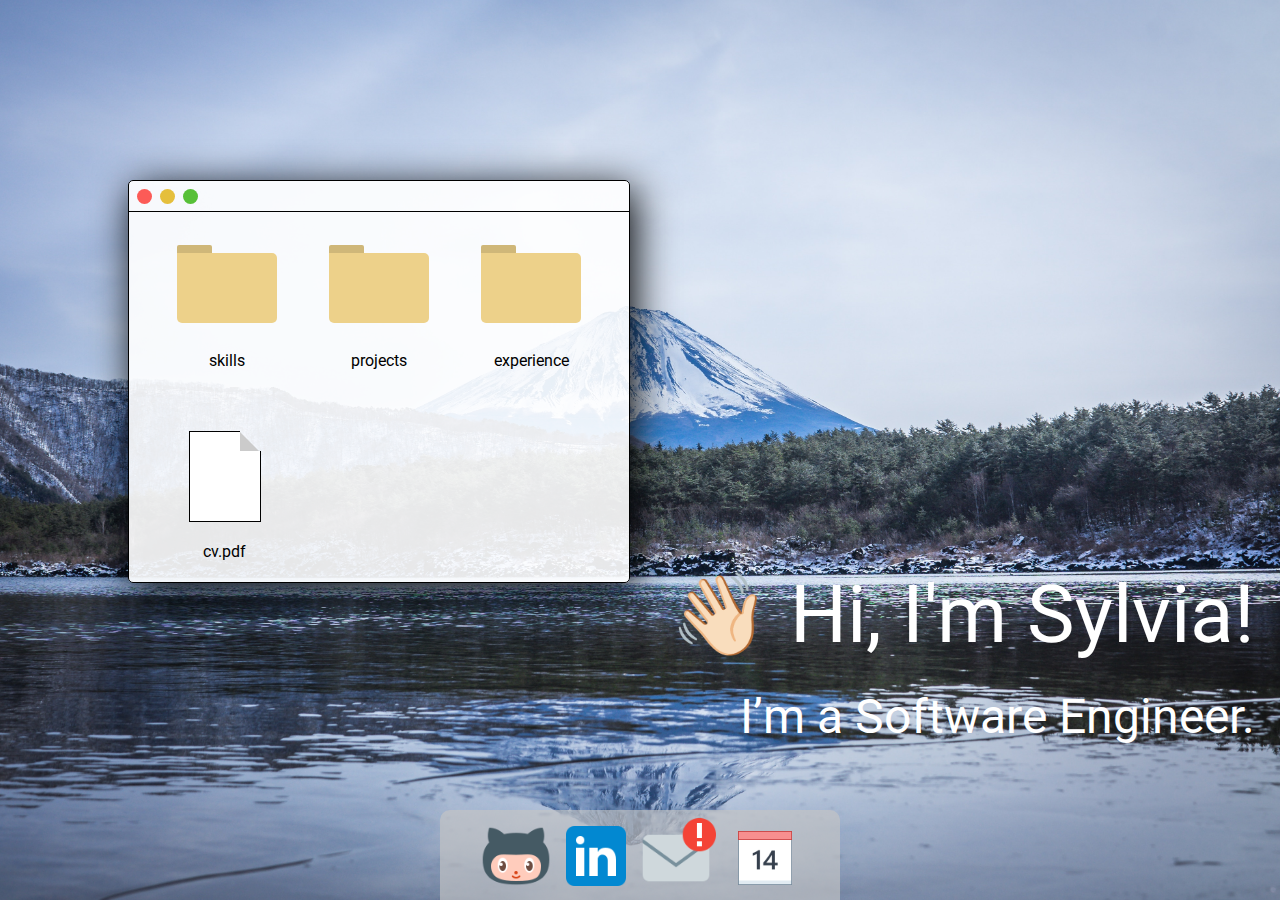
<file: index.html>
<!DOCTYPE html>
<html lang="en">

<head>
    <meta charset="UTF-8">
    <meta name="viewport" content="width=device-width, initial-scale=1.0">
    <meta http-equiv="X-UA-Compatible" content="ie=edge">
    <link rel="stylesheet" href="./public/style.css">
    <link href="https://fonts.googleapis.com/css?family=Roboto:300i,400,700,900i" rel="stylesheet">
    <title>Sylvia Hoang</title>
</head>

<body>
    <div class="text-container">
        <h1>&#x1f44b;&#x1f3fb; Hi, I'm Sylvia!</h1>
        <h2>I’m a Software Engineer.</h2>
    </div>
    <section class="tab-section">
        <div id="homeTab" class="tab-container home-tab">
            <div id="homeTabHandle" class="handle-dots-container tab-handle">
                <div class="red">
                    <div class="dot-symbol red-x">&#10005;</div>
                </div>
                <div class="yellow">
                    <div class="dot-symbol yellow-x">&#8212;</div>
                </div>
                <div class="green">
                    <div class="dot-symbol green-x">⤢</div>
                </div>
            </div>
            <div class="tab-contents">
                <div class="skills-folder">
                    <div class="folder skills-folder-close">
                        <div class="folder-top"></div>
                        <div class="folder-bod"></div>
                    </div>
                    <div class="folder folder-open skills-folder-open" style="display: none">
                        <div class="folder-top"></div>
                        <div class="folder-bod-open-back"></div>
                        <div class="folder-bod-open"></div>
                    </div>
                    <div class="folder-text">skills</div>
                </div>
                <div class="projects-folder">
                    <div class="folder projects-folder-close">
                        <div class="folder-top"></div>
                        <div class="folder-bod"></div>
                    </div>
                    <div class="folder folder-open projects-folder-open" style="display: none">
                        <div class="folder-top"></div>
                        <div class="folder-bod-open-back"></div>
                        <div class="folder-bod-open"></div>
                    </div>
                    <div class="folder-text">projects</div>
                </div>
                <div class="experience-folder">
                    <div class="folder experience-folder-close">
                        <div class="folder-top"></div>
                        <div class="folder-bod"></div>
                    </div>
                    <div class="folder folder-open experience-folder-open" style="display: none">
                        <div class="folder-top"></div>
                        <div class="folder-bod-open-back"></div>
                        <div class="folder-bod-open"></div>
                    </div>
                    <div class="folder-text">experience</div>
                </div>
                <div class="cv-file">
                    <a href="./public/assets/SylviaHoangCV2.1.pdf" target="_blank">
                        <div class="file">
                            <div class="file-left"></div>
                            <div class="file-corner"></div>
                            <div class="file-bod"></div>
                        </div>
                    </a>
                    <div class="file-text">cv.pdf</div>
                </div>

            </div>
        </div>
        <div id="skillsTab" class="tab-container skills-tab" style="display: none">
            <div id="skillsTabHandle" class="handle-dots-container tab-handle">
                <div class="red" id="skills-tab-red">
                    <div class="dot-symbol red-x">&#10005;</div>
                </div>
                <div class="yellow">
                    <div class="dot-symbol yellow-x">&#8212;</div>
                </div>
                <div class="green">
                    <div class="dot-symbol green-x">⤢</div>
                </div>

            <div class="tab-title">skills</div>
            </div>


            <div class="tab-contents">
                <div class="tab-contents-sub-title">Tech Skills</div>
                <div class="tab-contents-inner">
                    <div class="skills-icon-container">
                        <div class="html-icon folder">
                            <img class="icon-img" src="public/assets/react.png">
                        </div>
                        <div class="folder-text">React.js</div>
                    </div>
                    <div class="skills-icon-container">
                        <div class="html-icon folder">
                            <img class="icon-img" src="public/assets/handlebars.png">
                        </div>
                        <div class="folder-text">Handlebars</div>
                    </div>
                    <div class="skills-icon-container">
                        <div class="js-icon folder">
                            <img class="icon-img" src="public/assets/icons8-javascript-100.png">
                        </div>
                        <div class="folder-text">Javascript</div>

                    </div>
                    <div class="skills-icon-container">
                        <div class="node-icon folder">
                            <img class="icon-img" src="public/assets/icons8-nodejs-100.png">
                        </div>
                        <div class="folder-text">Node.js</div>

                    </div>
                    <div class="skills-icon-container">
                        <div class="postgresql-icon folder">
                            <img class="icon-img" src="public/assets/icons8-postgresql-100.png">
                        </div>
                        <div class="folder-text">Postgresql</div>

                    </div>
                    <div class="skills-icon-container">
                        <div class="html-icon folder">
                            <img class="icon-img" src="public/assets/icons8-html-5-100.png">
                        </div>
                        <div class="folder-text">HTML</div>
                    </div>
                    <div class="skills-icon-container">
                        <div class="css-icon folder">
                            <img class="icon-img" src="public/assets/icons8-css3-100.png">
                        </div>
                        <div class="folder-text">CSS</div>
                    </div>
                </div>

                <div class="tab-contents-sub-title">Other Skills</div>
                <div class="tab-contents-inner">
                    <div class="skills-icon-container">
                        <div class="css-icon folder">
                            <img class="icon-img" src="public/assets/figma.png">
                        </div>
                        <div class="folder-text">Figma</div>
                    </div>
                    <div class="skills-icon-container">
                        <div class="css-icon folder">
                            <img class="icon-img" src="public/assets/photoshop.png">
                        </div>
                        <div class="folder-text">Photoshop</div>
                    </div>
                    <div class="skills-icon-container">
                        <div class="css-icon folder">
                            <img class="icon-img" src="public/assets/illustrator.jpg">
                        </div>
                        <div class="folder-text">Illustrator</div>
                    </div>
                    <div class="skills-icon-container">
                        <div class="css-icon folder">
                            <img class="icon-img" src="public/assets/fcp.png">
                        </div>
                        <div class="folder-text">Final Cut Pro</div>
                    </div>
                    <div class="skills-icon-container">
                        <div class="css-icon folder">
                            <img class="icon-img" src="public/assets/motion.png">
                        </div>
                        <div class="folder-text">Motion</div>
                    </div>
                </div>

            </div>
        </div>
        <div id="projectsTab" class="tab-container projects-tab" style="display: none">

            <div id="projectsTabHandle" class="handle-dots-container tab-handle">
                <div class="red" id="projects-tab-red">
                    <div class="dot-symbol red-x">&#10005;</div>
                </div>
                <div class="yellow">
                    <div class="dot-symbol yellow-x">&#8212;</div>
                </div>
                <div class="green">
                    <div class="dot-symbol green-x">⤢</div>
                </div>

            <div class="tab-title">projects</div>
            </div>


            <div class="tab-contents">
                <div>
                    <div class="folder client-projects-folder client-projects-folder-close">
                        <div class="folder-top"></div>
                        <div class="folder-bod"></div>
                    </div>
                    <div class="folder client-projects-folder folder-open client-projects-folder-open"
                        style="display: none">
                        <div class="folder-top"></div>
                        <div class="folder-bod-open-back"></div>
                        <div class="folder-bod-open"></div>
                    </div>
                    <div class="folder-text">client projects</div>
                </div>
                <div>
                    <div class="folder team-projects-folder team-projects-folder-close">
                        <div class="folder-top"></div>
                        <div class="folder-bod"></div>
                    </div>
                    <div class="folder folder-open team-projects-folder-open" style="display: none">
                        <div class="folder-top"></div>
                        <div class="folder-bod-open-back"></div>
                        <div class="folder-bod-open"></div>
                    </div>
                    <div class="folder-text">team projects</div>
                </div>
                <div>
                    <div class="folder personal-projects-folder personal-projects-folder-close">
                        <div class="folder-top"></div>
                        <div class="folder-bod"></div>
                    </div>
                    <div class="folder folder-open personal-projects-folder-open" style="display: none">
                        <div class="folder-top"></div>
                        <div class="folder-bod-open-back"></div>
                        <div class="folder-bod-open"></div>
                    </div>
                    <div class="folder-text">personal projects</div>
                </div>
            </div>
        </div>
        <div id="clientProjectsTab" class="tab-container client-projects-tab" style="display: none">

            <div id="clientProjectsTabHandle" class="handle-dots-container tab-handle">
                <div class="red" id="client-projects-tab-red">
                    <div class="dot-symbol red-x">&#10005;</div>
                </div>
                <div class="yellow">
                    <div class="dot-symbol yellow-x">&#8212;</div>
                </div>
                <div class="green">
                    <div class="dot-symbol green-x">⤢</div>
                </div>

            <div class="tab-title">client projects</div>
            </div>


            <div class="tab-contents">
                <div class="project-object">
                    <h3 class="project-object-title project-re4w">
                        <img src="./public/assets/icons8-external-link-16.png" />Recycling Heroes (RE4.W)
                    </h3>
                    <div class="project-object-description">
                        Educational and interactive recylcling game for kids<br><br>My role: Scrum Master
                    </div>
                    <div class="project-object-languages">
                        <div class="project-object-github-repo"><a href="https://github.com/FAC-Sixteen/RE4.W"
                                target="_blank"><img src="./public/assets/icons8-github-32.png"></a></div>
                        <div class="language-tag">Javascript</div>
                        <div class="language-tag">React.js</div>
                        <div class="language-tag">Styled Components</div>
                        <div class="language-tag">Airtable</div>
                        <div class="language-tag">Jest</div>
                        <div class="language-tag">Netlify</div>

                    </div>
                </div>
            </div>
        </div>
        <div id="teamProjectsTab" class="tab-container team-projects-tab" style="display: none">

            <div id="teamProjectsTabHandle" class="handle-dots-container tab-handle">
                <div class="red" id="team-projects-tab-red">
                    <div class="dot-symbol red-x">&#10005;</div>
                </div>
                <div class="yellow">
                    <div class="dot-symbol yellow-x">&#8212;</div>
                </div>
                <div class="green">
                    <div class="dot-symbol green-x">⤢</div>
                </div>
                <div class="tab-title">team projects</div>
            </div>
            <div class="tab-contents">
                <div class="project-object">
                    <h3 class="project-object-title project-zappy">
                        <img src="./public/assets/icons8-external-link-16.png" />
                        <a href="https://chrome.google.com/webstore/detail/zappy/ejceghnmgiembcbacnnoepnakkjbemab" target="_blank">Zappy</a>
                    </h3>
                    <div class="project-object-description">
                        Chrome web extension which enhances your clothes shopping experience. Once added to your browser, the Zappy bar helpfully appears at the top of your window when you click onto a fashion product page, and using the average lifetime of an item of clothing, the item type and the price, it calculates the cost per wear. <br><br>My role: DevOps
                    </div>
                    <div class="project-object-languages">
                        <div class="project-object-github-repo"><a href="https://github.com/seabasshoang/zappy"
                                target="_blank"><img src="./public/assets/icons8-github-32.png"></a></div>
                        <div class="language-tag">Javascript</div>
                        <div class="language-tag">CircleCI</div>
                        <div class="language-tag">Chrome Web Store</div>
                        <div class="language-tag">HTML</div>
                        <div class="language-tag">CSS</div>

                    </div>
                </div>
                <div class="project-object">
                    <h3 class="project-object-title project-remindly">
                        <img src="./public/assets/icons8-external-link-16.png" />Remindly
                    </h3>
                    <div class="project-object-description">
                        Birthday/events reminder app.<br><br>My role: UX Lead
                    </div>
                    <div class="project-object-languages">
                        <div class="project-object-github-repo"><a href="https://github.com/seabasshoang/Remindly/tree/master"
                                target="_blank"><img src="./public/assets/icons8-github-32.png"></a></div>
                        <div class="language-tag">Javascript</div>
                        <div class="language-tag">Express</div>
                        <div class="language-tag">Node.js</div>
                        <div class="language-tag">Handlebars</div>
                        <div class="language-tag">Postgresql</div>
                        <div class="language-tag">Jest</div>
                        <div class="language-tag">Twilio</div>
                        <div class="language-tag">bcrypt</div>
                        <div class="language-tag">JWT</div>
                        <div class="language-tag">Travis</div>
                        <div class="language-tag">Heroku Scheduler</div>
                        <div class="language-tag">Heroku</div>

                    </div>
                </div>
                <div class="project-object">
                    <h3 class="project-object-title">
                        <img src="./public/assets/icons8-external-link-16.png" />
                        <a href="https://train-departures-app.herokuapp.com/" target="_blank">Train Departure App</a>
                    </h3>
                    <div class="project-object-description">
                        An app that allows the user to search and check next train departure times from any underground
                        station.
                    </div>
                    <div class="project-object-languages">
                        <div class="project-object-github-repo"><a href="https://github.com/seabasshoang/week5-trains"
                                target="_blank"><img src="./public/assets/icons8-github-32.png"></a></div>
                        <div class="language-tag">Javascript</div>
                        <div class="language-tag">Node.js</div>
                        <div class="language-tag">Travis</div>
                        <div class="language-tag">TFL API</div>
                        <div class="language-tag">Heroku</div>

                    </div>
                </div>
                <div class="project-object">
                    <h3 class="project-object-title">
                        <img src="./public/assets/icons8-external-link-16.png" />
                        <a href="https://fac-sixteen.github.io/Week3-Magic3/" target="_blank">FoodFlix</a>
                    </h3>
                    <div class="project-object-description">
                        API app matching a movie with a meal.
                    </div>
                    <div class="project-object-languages">
                        <div class="project-object-github-repo"><a href="https://github.com/FAC-Sixteen/Week3-Magic3"
                                target="_blank"><img src="./public/assets/icons8-github-32.png"></a></div>
                        <div class="language-tag">Javascript</div>

                    </div>
                </div>
                <div class="project-object">
                    <h3 class="project-object-title">
                        <img src="./public/assets/icons8-external-link-16.png" />
                        <a href="https://afternoon-escarpment-93849.herokuapp.com/" target="_blank">World Search</a>
                    </h3>
                    <div class="project-object-description">
                        Country search autocomplete.
                    </div>
                    <div class="project-object-languages">

                        <div class="project-object-github-repo"><a href="https://github.com/FAC-Sixteen/Wonder3-V2"
                                target="_blank"><img src="./public/assets/icons8-github-32.png"></a></div>
                        <div class="language-tag">Javascript</div>
                    </div>
                </div>
            </div>
        </div>
        <div id="personalProjectsTab" class="tab-container personal-projects-tab" style="display: none">

            <div id="personalProjectsTabHandle" class="handle-dots-container tab-handle">
                <div class="red" id="personal-projects-tab-red">
                    <div class="dot-symbol red-x">&#10005;</div>
                </div>
                <div class="yellow">
                    <div class="dot-symbol yellow-x">&#8212;</div>
                </div>
                <div class="green">
                    <div class="dot-symbol green-x">⤢</div>
                </div>
                <div class="tab-title">personal-projects</div>
            </div>
            <div class="tab-contents">
                <div class="project-object">
                    <h3 class="project-object-title project-apples">
                        <img src="./public/assets/icons8-external-link-16.png" /> Hungry for Apples
                    </h3>
                    <div class="project-object-description">
                        Rick and Morty character search
                    </div>
                    <div class="project-object-languages">
                        <span class="project-object-github-repo"><a
                                href="https://github.com/seabasshoang/hungry-for-apples" target="_blank"><img
                                    src="./public/assets/icons8-github-32.png"></a></span>
                        <span class="language-tag">Javascript</span>
                        <span class="language-tag">Express</span>
                        <span class="language-tag">Handlebars</span>
                        <span class="language-tag">Heroku</span>
                        <span class="language-tag">HTML</span>
                        <span class="language-tag">CSS</span>

                    </div>
                </div>
            </div>
        </div>
        <div class="tab-container project-detail-tab project-personal-apples-tab" id="projectPersonalApplesTab" style="display: none">
                <div id="projectPersonalApplesTabHandle" class="tab-handle">
                        <div  class="handle-dots-container">
                            <div class="red" id="project-personal-apples-tab-red">
                                <div class="dot-symbol red-x">&#10005;</div>
                            </div>
                            <div class="yellow">
                                <div class="dot-symbol yellow-x">&#8212;</div>
                            </div>
                            <div class="green">
                                <div class="dot-symbol green-x">⤢</div>
                            </div>
                        </div>
                        <div class="tab-title">hungry for apples</div>
                    </div>
                    <div class="tab-contents-projects">
                        <div class="project-icon-title">
                            <img src='./public/assets/meeseeksbox.png' alt="hungry for apples icon"/>
                            <div>
                                    <h3>Hungry For Apples?</h3>
                                    <div class="see-live">
                                            <a href="https://hungry-for-apples.herokuapp.com/" target="_blank">see live</a>
                                            <a href="https://github.com/seabasshoang/hungry-for-apples" target="_blank">github repo</a>
                                    </div>
                            </div>
                        </div>
                        
                        <div class="phone-container">
                            <img src="./public/assets/phone-apples1.png" alt="phone screen shot"/>
                            <img src="./public/assets/phone-apples2.png" alt="phone screen shot"/>
                        </div>
                        <div class="project-detail-description">
                            <h4><b>Description</b></h4>
                            <p>The description of this app will be here... yada yada yada</p>
                        </div>
                       
                    </div>
        </div>
        
        <div class="tab-container project-detail-tab project-client-re4w-tab" id="projectClientRe4wTab" style="display: none">
                <div id="projectClientRe4wTabHandle" class="tab-handle">
                        <div  class="handle-dots-container">
                            <div class="red" id="project-client-re4w-tab-red">
                                <div class="dot-symbol red-x">&#10005;</div>
                            </div>
                            <div class="yellow">
                                <div class="dot-symbol yellow-x">&#8212;</div>
                            </div>
                            <div class="green">
                                <div class="dot-symbol green-x">⤢</div>
                            </div>
                            <div class="tab-title">recycling heroes</div>
                        </div>
                    </div>
                    <div class="tab-contents-projects">
                        <div class="project-icon-title">
                            <img src='./public/assets/re4wLogo.png' alt="recycling heroes icon"/>
                            <div>
                                    <h3>Recycling Heroes</h3>
                                    <div class="see-live">
                                            <a href="https://recycling-heroes.netlify.com/" target="_blank">see live</a>
                                            <a href="https://github.com/FAC-Sixteen/RE4.W" target="_blank">github repo</a>
                                    </div>
                            </div>
                        </div>
                        
                        <div class="phone-container">
                            <img src="./public/assets/phone-re4w1.png" alt="phone screen shot"/>
                            <img src="./public/assets/phone-re4w2.png" alt="phone screen shot"/>
                        </div>
                        <div class="project-detail-description">
                            <h4><b>Description</b></h4>
                            <p>The description of this app will be here... yada yada yada</p>
                        </div>
                       
                    </div>
        </div>

        <div class="tab-container project-detail-tab project-team-remindly-tab" id="projectTeamRemindlyTab" style="display: none">
                <div id="projectTeamRemindlyTabHandle" class="tab-handle">
                        <div  class="handle-dots-container">
                            <div class="red" id="project-team-remindly-tab-red">
                                <div class="dot-symbol red-x">&#10005;</div>
                            </div>
                            <div class="yellow">
                                <div class="dot-symbol yellow-x">&#8212;</div>
                            </div>
                            <div class="green">
                                <div class="dot-symbol green-x">⤢</div>
                            </div>
                            <div class="tab-title">remindly</div>
                        </div>
                    </div>
                    <div class="tab-contents-projects">
                        <div class="project-icon-title">
                            <img src='./public/assets/remindly-icon.jpg' alt="remindly icon"/>
                            <div>
                                    <h3>Remindly</h3>
                                    <div class="see-live">
                                            <a href="https://remindly-app.herokuapp.com/" target="_blank">see live</a>
                                            <a href="https://github.com/seabasshoang/Remindly/tree/master" target="_blank">github repo</a>
                                    </div>
                            </div>
                        </div>
                        
                        <div class="phone-container">
                            <img src="./public/assets/phone-remindly2.png" alt="phone screen shot"/>
                            <img src="./public/assets/phone-remindly1.png" alt="phone screen shot"/>
                        </div>
                        <div class="project-detail-description">
                            <h4><b>Description</b></h4>
                            <p>The description of this app will be here... yada yada yada</p>
                        </div>
                       
                    </div>
        </div>
        
        <div id="experienceTab" class="tab-container experience-tab" style="display: none">
           
                <div id="experienceTabHandle" class="handle-dots-container tab-handle">
                    <div class="red" id="experience-tab-red">
                        <div class="dot-symbol red-x">&#10005;</div>
                    </div>
                    <div class="yellow">
                        <div class="dot-symbol yellow-x">&#8212;</div>
                    </div>
                    <div class="green">
                        <div class="dot-symbol green-x">⤢</div>
                    </div>
                    <div class="tab-title">experience</div>
                </div>
            <div class="tab-contents">
                <div class="experience-tab-items">
                    <div class="experience-tab-each-item">
                        <div class="experience-tab-item-dot"></div>
                        <div class="experience-tab-item-timeline"></div>
                        <div class="experience-tab-item-info">
                            <h4>March 2019 - June 2019</h4>
                            <h3>Founders and Coders C.I.C</h3>
                            <p>Founders and Coders is a 18 week full time peer-led web development bootcamp in London
                                focusing on Javascript and the fundamentals of front and backend development. This
                                course has taught me a lot from how to work on projects following agile methodologies,
                                test-driven-development as well as design and project management in which I was able to
                                explore roles of being a UX lead and a scrum master. All valuable skills in which I’m
                                eager to develop further and carry forward into my career. <br><br>During the first half
                                of
                                the
                                course, each week consisted of a 2-day project carried out in teams of 4 that was
                                dedicated to the following topics: Version control and Accessibility, Testing, Apis,
                                Node, Database, Authentication and Express. Then the second half of the course was split
                                into two larger 3 week projects one in which was a client project for a Tech for Better
                                cause.</p>
                        </div>
                    </div>
                    <div class="experience-tab-each-item">
                        <div class="experience-tab-item-dot"></div>
                        <div class="experience-tab-item-timeline"></div>
                        <div class="experience-tab-item-info">
                            <h4>March 2017 - May 2018</h4>
                            <h3>Axel Arigato - Sales Associate</h3>
                            <p>After leaving university I was keen on getting stuck in the “real world”, this being my
                                first full-time and long-term job I was able to experience various aspects of how a
                                business is run from the inside out. With Axel Arigato being a relatively young yet
                                rapidly growing retail brand, I was able to meet the CEO and Head Designer who were able
                                to give me great insight of how the company came about to how products are initially
                                mocked up and designed to how they get to the shop floor. From this experience I was
                                able to obtain many interpersonal skills that has helped me a lot in how to handle
                                different types of clients in different situations whilst working with a team. </p>
                        </div>
                    </div>
                    <div class="experience-tab-each-item">
                        <div class="experience-tab-item-dot"></div>
                        <div class="experience-tab-item-timeline"></div>
                        <div class="experience-tab-item-info">
                            <h4>September 2015 - December 2017</h4>
                            <h3>University of Essex - Marketing Student</h3>
                            <p>Through not feeling content with the path i’ve taken and the course I’ve chosen I decided
                                to make the tough decision to drop out of university and essentially start again from
                                scratch not knowing exactly what i’ll be doing, it was during this time that I began
                                taking interest in coding through dabbling in blogs and wanting to create something of
                                my own.
                            </p>
                        </div>
                    </div>
                </div>

            </div>
        </div>
    </section>
    <div id="emailTab" class="tab-container email-form-tab" style="display: none">
        <div id="emailTabHandle" class="handle-dots-container tab-handle">
            <div class="red" id="email-form-tab-red">
                <div class="dot-symbol red-x">&#10005;</div>
            </div>
            <div class="yellow">
                <div class="dot-symbol yellow-x">&#8212;</div>
            </div>
            <div class="green">
                <div class="dot-symbol green-x">⤢</div>
            </div>
        </div>
        <form method="POST" action="https://formspree.io/sylviahoang14@gmail.com">
            <p>Send me a message!</p>
            <input type="text" name="name" placeholder="Your Name" required><br>
            <input type="email" name="email" placeholder="Your Email" required><br>
            <textarea name="message" placeholder="Your Message..." required></textarea><br>
            <button type="submit">send</button>
        </form>
    </div>

    <footer class="footer-container">
        <div class="icon-container">
            <div class="footer-item">
                <a class="footer-icon" href="https://github.com/seabasshoang" target="_blank">
                    <img src="public/assets/icons8-octocat-96.png" alt="github link"></a>
                <div class="footer-title">
                    GitHub
                </div>
            </div>
            <div class="footer-item">

                <a class="footer-icon" href="http://www.linkedin.com/in/sylvia-hoang" target="_blank"><img
                        src="public/assets/icons8-linkedin-96.png" alt="linkedin link"></a>
                <div class="footer-title">
                    Linkedin
                </div>
            </div>
            <div class="footer-item">
                <img class="email-icon footer-icon" src="public/assets/icons8-important-mail-96.png" alt="email icon">
                <div class="footer-title">
                    Contact me
                </div>
            </div>
            <div class="footer-item">
                <img class="footer-icon" src="public/assets/icons8-calendar-14-80.png" style="width: 60px; margin: 10px"
                    alt="calendar" class="calendar-icon">
                <div class="footer-title">
                    Calendar
                </div>
            </div>
            <span class="trash-icon">&#x1f5d1;</span>
        </div>
        <div class="footer-bg"></div>
    </footer>
    <script src="dom.js"></script>
</body>

</html>
</file>
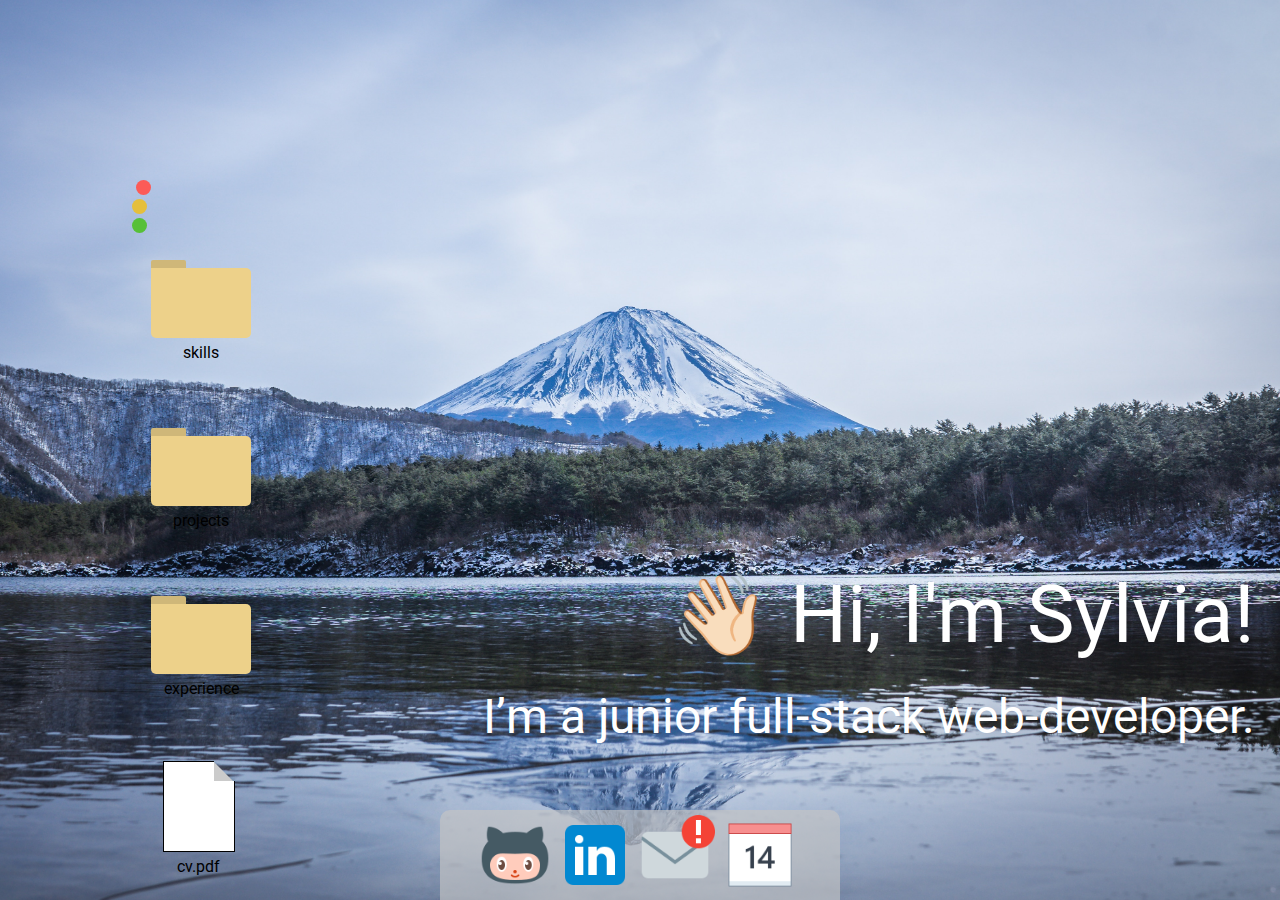
<file: public/index.html>
<!DOCTYPE html>
<html lang="en">
<head>
    <meta charset="UTF-8">
    <meta name="viewport" content="width=device-width, initial-scale=1.0">
    <meta http-equiv="X-UA-Compatible" content="ie=edge">
    <link rel="stylesheet" href="./style.css">
    <link href="https://fonts.googleapis.com/css?family=Roboto:300i,400,700,900i" rel="stylesheet">
    <title>Sylvia Hoang</title>
</head>
<body>
    <div class="text-container">
        <h1>&#x1f44b;&#x1f3fb; Hi, I'm Sylvia!</h1>
        <h2>I’m a junior full-stack web-developer.</h2>
    </div>
    <section class="tab-section">
        <div class="hometab-container">
            <div class="hometab-handle">
                    <div class="red"></div>
                    <div class="yellow"></div>
                    <div class="green"></div>
                
            </div>
            <div class="hometab-contents">
                <div class="skills-folder">
                    <div class="folder">
                        <div class="folder-top"></div>
                        <div class="folder-bod"></div>
                        <div class="folder-text">skills</div>
                    </div>
                </div>
                    <div class="projects-folder">
                        <div class="folder">
                            <div class="folder-top"></div>
                            <div class="folder-bod"></div>
                            <div class="folder-text">projects</div>
                        </div>
                    </div>
                    <div class="experience-folder">
                        <div class="folder">
                            <div class="folder-top"></div>
                            <div class="folder-bod"></div>
                            <div class="folder-text">experience</div>
                        </div>
                    </div>
                    <div class="cv-file">
                        <div class="file">
                                <div class="file-left"></div>
                            <div class="file-corner"></div>
                            <div class="file-bod"></div>
                            <div class="file-text">cv.pdf</div>
                        </div>
                    </div>
            
        </div>
        </div>
    </section>
    <div class="email-container">
            <img src="./assets/icons8-important-mail-96.png" alt="email-icon" class="email-icon">
            <div class='email-text'>email me</div>
        </div>
        <footer class="footer-container">
            <div class=icon-container>
                <img src="./assets/icons8-octocat-96.png" alt="github link">
                <img src="./assets/icons8-linkedin-96.png" alt="linkedin link">
                <img src="./assets/icons8-important-mail-96.png" alt="email icon" class="email-icon">
                <img src="./assets/icons8-calendar-14-80.png" style="width: 70px; margin: 10px" alt="calendar" class="calendar-icon">
                <span class="trash-icon">&#x1f5d1;</span>
            </div>
            <div class="footer-bg"></div>
        </footer>
</body>
</html>
</file>
<file: public/style.css>
html {
    background: url('./assets/mountain2.jpg') no-repeat center center fixed;
    -webkit-background-size: cover;
    -moz-background-size: cover;
    -o-background-size: cover;
    background-size: cover;
}

body {
    height: 100vh;
    width: 100vw;
    font-family: 'Roboto', sans-serif;
    margin: 0px;
    position: relative;
}

h1,
h2 {
    text-align: right;
    font-weight: normal;
    color: white;
}

h1 {
    font-size: 2.3rem;
    line-height: 50%;
}

h2 {
    font-size: 1.2rem;
}

h4 {
    font-weight: normal;
    margin-top: 0px;
    font-style: italic;
}

a {
    text-decoration: none;
    color: black;
}

.text-container {
    bottom: 0;
    padding: 15px;
}

.tab-section {
    margin: auto;
    height: 50vh;
    display: flex;
    justify-content: center;
    position: sticky;
}

.home-tab,
.skills-tab,
.projects-tab,
.experience-tab,
.client-projects-tab,
.team-projects-tab,
.personal-projects-tab,
.email-form-tab {
    position: absolute;
    background-color: rgba(255, 255, 255, 0.9);
    margin: 0;
}

.skills-tab {
    z-index: 2;
}

.projects-tab {
    z-index: 3;
}

.experience-tab {
    z-index: 4;
}

.client-projects-tab {
    z-index: 5;
}

.team-projects-tab {
    z-index: 6;
}

.personal-projects-tab {
    z-index: 7;
}

.tab-container {
    width: 90vw;
    min-height: 60vh;
    border: solid 0.5px black;
    border-radius: 5px;
    position: absolute;
    box-shadow: 5px 8px 40px 0px #000000;
    -moz-box-shadow: 5px 8px 40px 0px #000000;
    -webkit-box-shadow: 5px 8px 40px 0px #000000;

}

.handle-dots-container {
    height: 30px;
    width: 90vw;
    border-bottom: solid 0.2px black;
    display: flex;
    align-items: center;
    /* position: absolute; */
    cursor: grab;
}

.grabbing {
    cursor: grabbing;
}

.red {
    width: 15px;
    height: 15px;
    border-radius: 10px;
    margin: 0 4px 0 8px;
    background-color: #FC5B57;
    cursor: pointer;
}

.red-x {
    color: rgb(159, 11, 17);
}

.dot-symbol {
    display: none;
    text-align: center;
    margin-top: 1px;
    font-size: 12px;
    font-weight: bold;
}

.handle-dots-container:hover .dot-symbol {
    display: block;

}

.yellow {
    width: 15px;
    height: 15px;
    border-radius: 10px;
    background-color: #E5BF3C;
    margin: 4px;
}

.yellow-x {
    color: rgb(178, 140, 38);
}

.green {
    width: 15px;
    height: 15px;
    border-radius: 10px;
    background-color: #57C038;
    margin: 4px;
}

.green-x {
    color: rgb(8, 91, 10);
}

.tab-contents {
    display: flex;
    flex-wrap: wrap;
    margin: 0px 0px 0px 0px;
    padding: 10px 25px 0 25px;
    justify-content: space-between;
    overflow: scroll;
    height: 54.5vh;
}

.tab-contents-inner {
    display: grid;
    grid-template-columns: 1fr 1fr;
}

.tab-contents-sub-title {
    width: 100%;
    font-weight: bold;
    border-bottom: 1px solid;
    padding: 10px;
    user-select: none;
}

.icon-img {
    width: 100px;
}

.skills-icon-container {
    height: auto;
}

.folder {
    margin: auto;
    padding: 23px;
    width: 100px;
    cursor: pointer;
}


.folder-top {
    width: 35px;
    height: 8px;
    border-radius: 2px 2px 0 0;
    background-color: rgb(207, 183, 121);
}

.folder-bod {
    width: 100px;
    height: 70px;
    border-radius: 0 5px 5px 5px;
    background-color: #EDD18A;
    margin-bottom: 5px;
    position: relative;
}

.folder-bod-open {
    width: 98px;
    height: 63px;
    transform: skew(-7deg);
    background-color: #EDD18A;
    position: unset;
    border-radius: 5px 5px 5px 0;
    margin-left: 8px;
    margin-top: 7px;
}

.folder-bod-open-back {
    width: 100px;
    height: 70px;
    border-radius: 0 5px 5px 5px;
    background-color: rgb(207, 183, 121);
    margin-bottom: 5px;
    position: absolute;
}

.folder-text {
    text-align: center;
}

.email-container {
    display: none;
    width: 100px;
    text-align: center;
    margin: auto;
    margin-top: 10px;
    margin-bottom: 30px;
}

.email-icon {
    width: 80px;
}

.file {
    margin: 20px 35px 20px 35px;
    width: 70px;
    cursor: pointer;
}

.file-left {
    height: 20px;
    width: 50px;
    border-top: solid 0.2px black;
    border-left: solid 0.2px black;
    position: absolute;
    background-color: white;
}

.file-corner {
    width: 0;
    height: 0;
    border-bottom: 20px solid rgb(203, 203, 203);
    border-right: 20px solid transparent;
    margin-left: 50px;
}

.file-bod {
    width: 70px;
    height: 70px;
    border-right: solid 0.2px black;
    border-bottom: solid 0.2px black;
    border-left: solid 0.2px black;
    margin-bottom: 5px;
    background-color: white;
}

.file-text {
    text-align: center;
}

.footer-container {
    bottom: 0;
    margin-top: 60px;
    display: flex;
    justify-content: center;
}

.footer-title {
    text-align: center;
    border: 0.5px solid black;
    border-radius: 5px;
    padding: 3px;
    margin: 0 0 20px 0;
    background-color: rgba(70, 70, 70, 0.70);
    color: white;
    opacity: 0;
    user-select: none;
}

/* #github-title {
    opacity: 0;
} */

.footer-icon:hover~.footer-title {
    opacity: 1;
}

.footer-icon:hover {}

.icon-container {
    position: absolute;
    margin-top: 10px;
    position: absolute;
    z-index: 1;
    bottom: 0;
    display: flex;
}

.icon-container img {
    width: 80px;
}

.trash-icon {
    display: none;
}

.footer-bg {
    bottom: 0;
    background-color: rgba(196, 196, 196, 0.721);
    opacity: 90%;
    width: 100vw;
    height: 100px;
    border-radius: 10px 10px 0 0;
    position: absolute;
}

.footer-item {
    cursor: pointer;
    display: flex;
    flex-direction: column-reverse;
}

.tab-title {
    margin: 0;
    position: absolute;
    top: 3%;
    left: 50%;
    transform: translate(-50%, -50%);
    user-select: none;
}

.project-object {
    width: 100%;
}

.project-object-title {
    cursor: pointer;
    margin-top: 30px;
    margin-bottom: 10px;
    user-select: none;
}

.project-object-title a:hover {
    border-bottom: 2px solid black;
    user-select: none;
}

.project-object-description {
    margin: 10px;
}

.project-object-languages {
    display: flex;
    align-items: center;
    margin: -15px 0;
    /* overflow:scroll; */
    flex-wrap: wrap;
    border-bottom: 1px solid black;
    padding-bottom: 20px;
    padding-top: 20px;
}

.language-tag {
    border: 1px solid black;
    padding: 5px;
    margin: 5px;
}

.project-object-github-repo {
    padding: 5px;
    cursor: pointer;
    border: 1px solid transparent;
    border-radius: 50%;
}

.project-object-github-repo img:hover {
    background-color: rgba(204, 181, 52, 0.562);
    /* border: 1px solid black; */
    border-radius: 50%;
}

.experience-tab-item-timeline {
    border-left: dotted 3px black;
    margin-right: 20px;
}

.experience-tab-item-dot {
    width: 12px;
    height: 12px;
    border-radius: 50%;
    background-color: black;
    position: relative;
    left: 8px;
}

.experience-tab-item-info {
    word-wrap: normal;
    width: 90%;
}

.experience-tab-each-item {
    display: flex;
}

.experience-tab-items {
    padding-top: 20px;
}

form {
    padding: 30px;
    text-align: center;
}

form button {
    border-radius: 3px;
    border: solid 1px black;
    cursor: pointer;
}

textarea {
    width: 100%;
    max-width: 100%;
    min-height: 50px;
    min-width: 100%;
    font-family: 'Roboto', sans-serif;
}

input,
textarea {
    padding: 5px;
    width: 100%;
    margin-bottom: 10px;
    margin-top: 10px;
    border: solid 1px black;
    border-radius: 3px;
}

.email-form-tab {
    top: 136px;
    margin: 0;
    left: 5%;
}

/* --------------------------desktop styling-------------------------- */

@media only screen and (min-width: 830px) {
    .text-container {
        position: absolute;
        right: 0;
        bottom: 90px;
        margin: 10px;
    }

    .email-container {
        position: absolute;
        right: 0;
        top: 0;
        margin: 20px;
    }

    h1 {
        font-size: 5rem;
    }

    h2 {
        font-size: 3rem;
    }

    .tab-section {
        height: 50vh;
        display: inline-block;
        top: 20vh;
        left: 10vw;
    }

    .tab-container {
        width: 500px;
        min-height: unset;
    }

    .tab-contents {
        height: 40vh;
    }

    .tab-contents-inner {
        display: grid;
        grid-template-columns: 1fr 1fr 1fr;
    }

    .skills-tab,
    .projects-tab,
    .experience-tab {
        top: 50px;
        left: 30px;
    }

    .client-projects-tab,
    .team-projects-tab,
    .personal-projects-tab {
        top: 100px;
        left: 60px;
    }

    .handle-dots-container {
        width: 500px;
    }

    .footer-bg {
        position: absolute;
        bottom: 0;
        width: 400px;
        height: 90px;
    }

    .footer-title {
        text-align: center;
        border: 0.5px solid black;
        border-radius: 5px;
        padding: 3px;
        margin: 0 0 20px 0;
        background-color: rgba(70, 70, 70, 0.70);
        color: white;
        /* opacity: 1; */
        user-select: none;
    }


    .icon-container:hover~.footer-title {
        opacity: 0;
    }

    .icon-container {
        position: absolute;
        bottom: 0;
        z-index: 1;
        display: flex;
        align-items: center;
    }

    /* .folder {
    height: 100px;  
    }  */

    .folder-text {
        margin-top: 0px;
        margin-bottom: 20px;
    }

    .email-form-tab {
        /* margin: -150px 0 0 -250px; */
        /* position: absolute; */
        top: 30vh;
        left: 30vw;
    }
}
</file>
